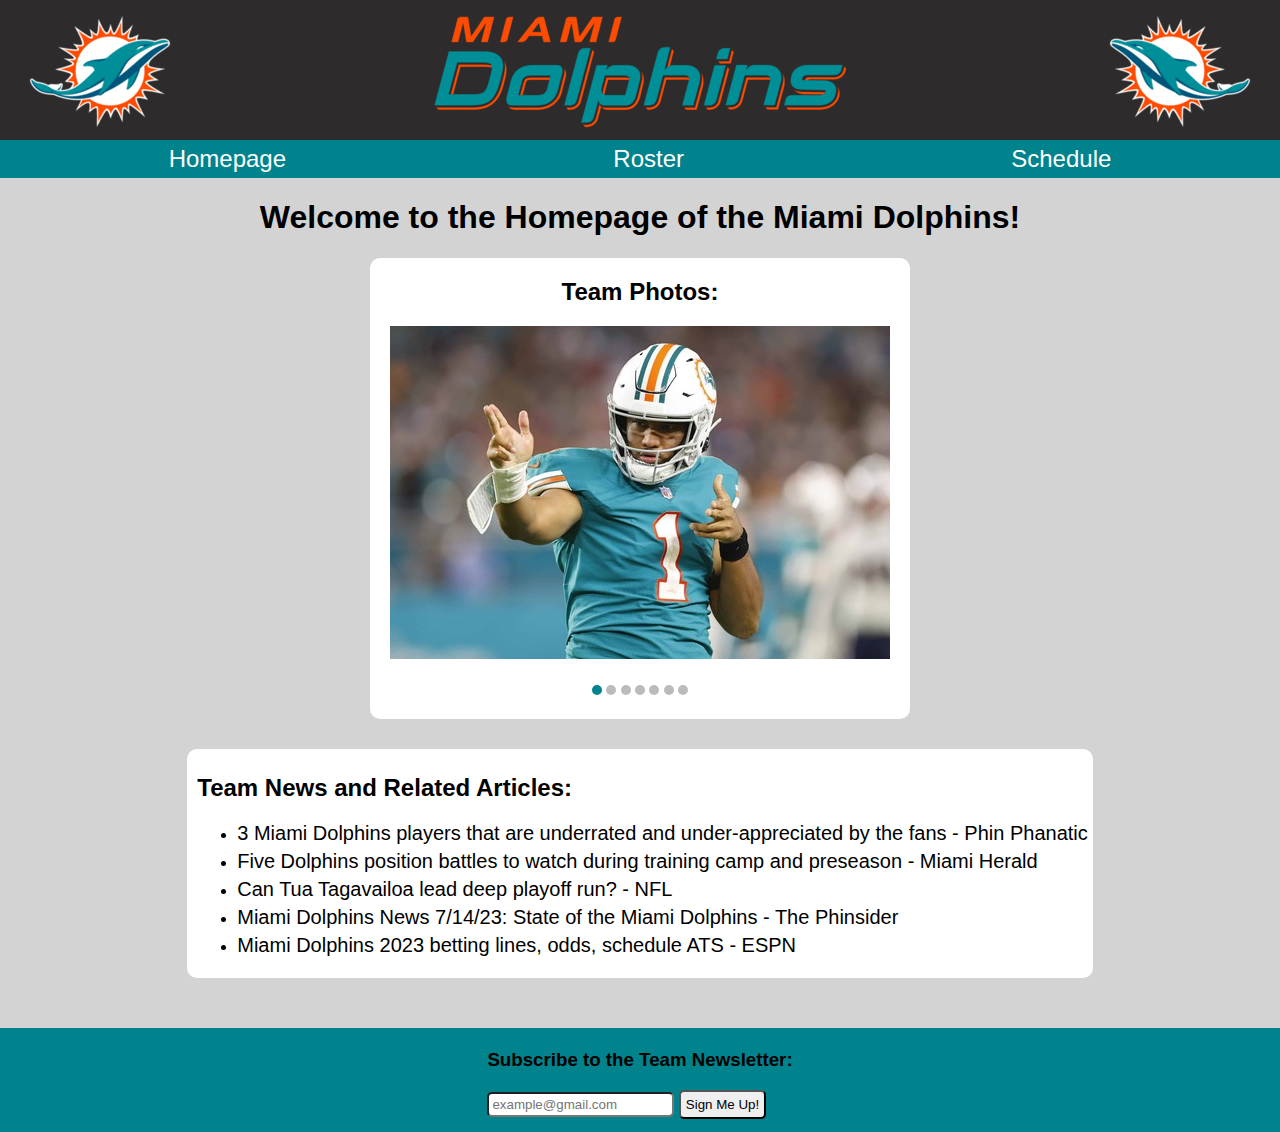
<file: index.html>
<!DOCTYPE html>
<html lang="en">
<head>
    <title>Homepage - Miami Dolphins</title>
    <link rel="icon" href="https://static.clubs.nfl.com/dolphins/li4wimeg8novgtrguxli">
    <link rel="stylesheet" href="index.css">
</head>

<!-- title and logos -->
<header>
    <div>
        <img src="images/Miami-Dolphins-logo.png" alt="miami dolphins logo">
    </div>

    <div>
        <img src="images/Miami-Dolphins-text-logo.png" alt="miami dolphins team name">
    </div>

    <div id = "flippedLogo">
        <img src="images/Miami-Dolphins-logo.png" alt="flipped miami dolphins logo">
    </div>
</header>

<!-- website navigation buttons -->
<div id = "redirect">
    <div>
        <a href = "index.html" id="myLink">Homepage</a>
    </div>

    <div>
        <a href = "roster.html" id="myLink">Roster</a>
    </div>

    <div>
        <a href = "schedule.html" id="myLink">Schedule</a>
    </div>
</div>

<!-- main website content below -->
<div id = "homepageHeader">
<h1>Welcome to the Homepage of the Miami Dolphins!</h1>
</div>

<div class = "photos">
    <h2>Team Photos:</h2>
    
    <div class = "slidePhoto fade">
        <img src="images/Tua-Tagovailoa.jpg" alt="Tua Tagovailoa">
    </div>

    <div class = "slidePhoto fade">
        <img src="images/jevon.jpg" alt="Jevon Holland">
    </div>

    <div class = "slidePhoto fade">
        <img src="images/jaelan.jpg" alt="Jaelan Phillips">
    </div>

    <div class = "slidePhoto fade">
        <img src="images/Jalen-Ramsey.jpg" alt="Jalen Ramsey">
    </div>

    <div class = "slidePhoto fade">
        <img src="images/mike-mcd.jpg" alt="Mike McDaniel">
    </div>

    <div class = "slidePhoto fade">
        <img src="images/jwgw.jpg" alt="Jaylen Waddle Game Winner">
    </div>

    <div class = "slidePhoto fade">
        <img src="images/raheem-mostert.jpg" alt="Raheem Mostert">
    </div>

    <div style="text-align:center">
        <br>
        <span class="dot"></span> 
        <span class="dot"></span> 
        <span class="dot"></span> 
        <span class="dot"></span>
        <span class="dot"></span> 
        <span class="dot"></span>
        <span class="dot"></span>   
        <br>
    </div>

</div>

<div id = "news">
    <div>
        <h2>Team News and Related Articles:</h2>
        <p>
            <ul>
                <li> <a id = "newsLink" href = "https://phinphanatic.com/posts/3-miami-dolphins-players-that-are-underrated-and-under-appreciated-by-the-fans-01h58m9ev7q7" target="_blank">3 Miami Dolphins players that are underrated and under-appreciated by the fans - Phin Phanatic</a></li>
                <li> <a id = "newsLink" href = "https://www.miamiherald.com/sports/nfl/miami-dolphins/article277211178.html" target="_blank">Five Dolphins position battles to watch during training camp and preseason - Miami Herald</a></li>
                <li> <a id = "newsLink" href = "https://www.nfl.com/news/state-of-the-2023-miami-dolphins-can-tua-tagovailoa-lead-deep-playoff-run" target="_blank">Can Tua Tagavailoa lead deep playoff run? - NFL</a></li>
                <li> <a id = "newsLink" href = "https://www.thephinsider.com/the-splash-zone-miami-dolphins-news/2023/7/14/23793471/the-splash-zone-7-14-23-state-of-the-miami-dolphins-tua-tagovailoa-mike-mcdaniel" target="_blank">Miami Dolphins News 7/14/23: State of the Miami Dolphins - The Phinsider</a></li>
                <li> <a id = "newsLink" href = "https://www.espn.com/chalk/story/_/id/37996562/miami-dolphins-nfl-2023-betting-lines-odds-schedule-ats" target="_blank">Miami Dolphins 2023 betting lines, odds, schedule ATS - ESPN</a></li>
            </ul>
        </p>
    </div>
</div>

<div id = "emails">
	<form id = "newsLetter">
        <label for="email"><h3>Subscribe to the Team Newsletter:</h3></label>
        <input type="email" id="email" name="email" placeholder="example@gmail.com" required>
        <button id = "signUp" type="submit" >Sign Me Up!</button>
    </form>
</div>

<script src="main.js"></script>
</html>
</file>
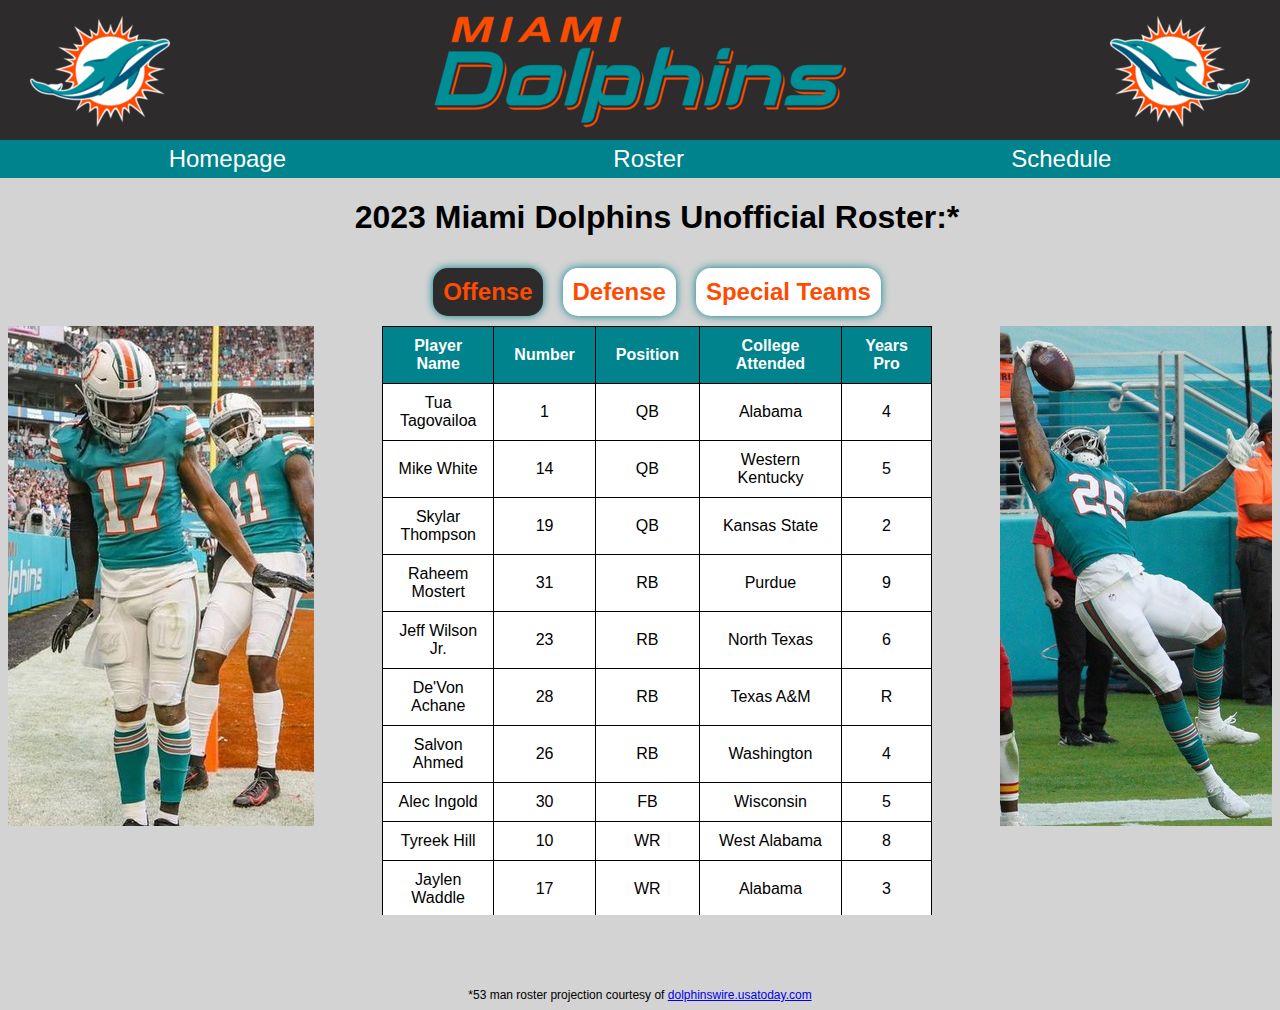
<file: roster.html>
<!DOCTYPE html>
<html lang="en">
<head>
    <title>Roster - Miami Dolphins</title>
    <link rel="icon" href="https://static.clubs.nfl.com/dolphins/li4wimeg8novgtrguxli">
    <link rel="stylesheet" href="roster.css">
</head>

<header>
    <div>
        <img src="images/Miami-Dolphins-logo.png" alt="miami dolphins logo">
    </div>

    <div>
        <img src="images/Miami-Dolphins-text-logo.png" alt="miami dolphins team name">
    </div>

    <div id = "flippedLogo">
        <img src="images/Miami-Dolphins-logo.png" alt="flipped miami dolphins logo">
    </div>
</header>


<body onload = "expand(1)">
    <div id = "redirect">
        <div>
            <a href = "index.html" id = "myLink">Homepage</a>
        </div>

        <div>
            <a href = "roster.html" id = "myLink">Roster</a>
        </div>

        <div>
            <a href = "schedule.html" id = "myLink">Schedule</a>
        </div>
    </div>



    <!-- main webpage content: image, roster view, image -->
    <div id = "mainContainer">
        
        <!-- image on the left -->
        <div id = "leftPic">
            <img src="images/waddle.jpg" alt="jaylen waddle">
        </div>

        <!-- iroster view -->
        <div id = "rosterContainer">
            
            <!-- roster header text -->
            <div id = "rosterMainHeader">
                <h1>2023 Miami Dolphins Unofficial Roster:*</h1>
            </div>
            
            <!-- 3 buttons to select which roster is displayed; each calls a javascript function in main.js -->
            <div id = "rosterButtons">
                <h2 id = "rosterHeader" class = "offenseButton" onclick = "expand(1)" onmouseenter = "mouseover(this, true)" onmouseout = "mouseover(this, false)">
                    Offense
                </h2>
                
                <h2 id = "rosterHeader" class = "defenseButton" onclick = "expand(2)" onmouseover = "mouseover(this, true)" onmouseout = "mouseover(this, false)">
                    Defense
                </h2>
                
                <h2 id = "rosterHeader" class = "specialTeamsButton" onclick = "expand(3)" onmouseover = "mouseover(this, true)" onmouseout = "mouseover(this, false)">
                    Special Teams
                </h2>
            </div>
            
            <!-- 3 roster's contents, visibility controlled by main.js through buttons -->
            <div id = "rosters">
                <div id = "rosterTable">
                    <div id = "offense" style="display: block;">
                    <table>
                        <thead>
                            <tr>
                                <th>Player Name</th><th>Number</th><th>Position</th><th>College Attended</th><th>Years Pro</th>
                            </tr>
                        </thead>
                        <tbody>
                            <tr>
                                <td>Tua Tagovailoa</td><td>1</td><td>QB</td><td>Alabama</td><td>4</td>
                            </tr>
                            <tr>
                                <td>Mike White</td><td>14</td><td>QB</td><td>Western Kentucky</td><td>5</td>
                            </tr>
                            <tr>
                                <td>Skylar Thompson</td><td>19</td><td>QB</td><td>Kansas State</td><td>2</td>
                            </tr>
                            <tr>
                                <td>Raheem Mostert</td><td>31</td><td>RB</td><td>Purdue</td><td>9</td>
                            </tr>
                            <tr>
                                <td>Jeff Wilson Jr.</td><td>23</td><td>RB</td><td>North Texas</td><td>6</td>
                            </tr>
                            <tr>
                                <td>De'Von Achane</td><td>28</td><td>RB</td><td>Texas A&M</td><td>R</td>
                            </tr>
                            <tr>
                                <td>Salvon Ahmed</td><td>26</td><td>RB</td><td>Washington</td><td>4</td>
                            </tr>
                            <tr>
                                <td>Alec Ingold</td><td>30</td><td>FB</td><td>Wisconsin</td><td>5</td>
                            </tr>
                            <tr>
                                <td>Tyreek Hill</td><td>10</td><td>WR</td><td>West Alabama</td><td>8</td>
                            </tr>
                            <tr>
                                <td>Jaylen Waddle</td><td>17</td><td>WR</td><td>Alabama</td><td>3</td>
                            </tr>
                            <tr>
                                <td>Cedrick Wilson Jr.</td><td>11</td><td>WR</td><td>Boise State</td><td>6</td>
                            </tr>
                            <tr>
                                <td>Robbie Chosen</td><td>3</td><td>WR</td><td>Temple</td><td>8</td>
                            </tr>
                            <tr>
                                <td>Braxton Berrios</td><td>0</td><td>WR</td><td>Miami</td><td>6</td>
                            </tr>
                            <tr>
                                <td>Erik Ezukanma</td><td>18</td><td>WR</td><td>Texas Tech</td><td>2</td>
                            </tr>
                            <tr>
                                <td>Durham Smythe</td><td>81</td><td>TE</td><td>Notre Dame</td><td>6</td>
                            </tr>
                            <tr>
                                <td>Eric Saubert</td><td>82</td><td>TE</td><td>Drake</td><td>6</td>
                            </tr>
                            <tr>
                                <td>Tanner Conner</td><td>80</td><td>TE</td><td>Idaho State</td><td>2</td>
                            </tr>
                            <tr>
                                <td>Elijah Higgins</td><td>84</td><td>TE</td><td>Stanford</td><td>R</td>
                            </tr>
                            <tr>
                                <td>Terron Armstead</td><td>72</td><td>T</td><td>University of Arkansas at Pine Bluff</td><td>11</td>
                            </tr>
                            <tr>
                                <td>Liam Eichenberg</td><td>74</td><td>OL</td><td>Notre Dame</td><td>3</td>
                            </tr>
                            <tr>
                                <td>Connor Williams</td><td>58</td><td>OL</td><td>Texas</td><td>6</td>
                            </tr>
                            <tr>
                                <td>Robert Hunt</td><td>68</td><td>OL</td><td>Louisiana Lafayette</td><td>4</td>
                            </tr>
                            <tr>
                                <td>Austin Jackson</td><td>73</td><td>OL</td><td>USC</td><td>4</td>
                            </tr>
                            <tr>
                                <td>Isaiah Wynn</td><td>77</td><td>T</td><td>Georgia</td><td>6</td>
                            </tr>
                            <tr>
                                <td>Dan Feeney</td><td>67</td><td>OL</td><td>Indiana</td><td>7</td>
                            </tr>
                            <tr>
                                <td>Robert Jones</td><td>65</td><td>OL</td><td>Middle Tennessee State</td><td>3</td>
                            </tr>
                        </tbody>
                    </table>
                    </div>
                </div>
                
                <div id = "rosterTable">
                    <div id = "defense" style="display: none;">
                    <table>
                        <thead>
                            <tr>
                                <th>Player Name</th><th>Number</th><th>Position</th><th>College Attended</th><th>Years Pro</th>
                            </tr>
                        </thead>
                        <tbody>
                            <tr>
                                <td>Christian Wilkins</td><td>94</td><td>DT</td><td>Clemson</td><td>5</td>
                            </tr>
                            <tr>
                                <td>Zach Sieler</td><td>92</td><td>DT</td><td>Ferris State</td><td>6</td>
                            </tr>
                            <tr>
                                <td>Emmanuel Ogbah</td><td>91</td><td>DE</td><td>Oklahoma State</td><td>8</td>
                            </tr>
                            <tr>
                                <td>Raekwon Davis</td><td>98</td><td>DT</td><td>Alabama</td><td>4</td>
                            </tr>
                            <tr>
                                <td>Josiah Bronson</td><td>95</td><td>DT</td><td>Washington</td><td>2</td>
                            </tr>
                            <tr>
                                <td>Jaelan Phillips</td><td>15</td><td>LB</td><td>Miami</td><td>3</td>
                            </tr>
                            <tr>
                                <td>Bradley Chubb</td><td>2</td><td>LB</td><td>N.C. State</td><td>6</td>
                            </tr>
                            <tr>
                                <td>Andrew Van Ginkel</td><td>43</td><td>LB</td><td>Wisconsin</td><td>5</td>
                            </tr>
                            <tr>
                                <td>Malik Reed</td><td>47</td><td>LB</td><td>Nevada</td><td>5</td>
                            </tr>
                            <tr>
                                <td>Jerome Baker</td><td>55</td><td>LB</td><td>Ohio State</td><td>6</td>
                            </tr>
                            <tr>
                                <td>David Long Jr.</td><td>51</td><td>LB</td><td>West Virginia</td><td>5</td>
                            </tr>
                            <tr>
                                <td>Channing Tindall</td><td>41</td><td>LB</td><td>Georgia</td><td>2</td>
                            </tr>
                            <tr>
                                <td>Duke Riley</td><td>45</td><td>LB</td><td>LSU</td><td>7</td>
                            </tr>
                            <tr>
                                <td>Jalen Ramsey</td><td>5</td><td>CB</td><td>Florida State</td><td>8</td>
                            </tr>
                            <tr>
                                <td>Xavien Howard</td><td>25</td><td>CB</td><td>Baylor</td><td>8</td>
                            </tr>
                            <tr>
                                <td>Kader Kohou</td><td>4</td><td>CB</td><td>Texas A&M-Commerce</td><td>2</td>
                            </tr>
                            <tr>
                                <td>Cam Smith</td><td>24</td><td>CB</td><td>South Carolina</td><td>R</td>
                            </tr>
                            <tr>
                                <td>Trill Williams</td><td>6</td><td>CB</td><td>Syracuse</td><td>3</td>
                            </tr>
                            <tr>
                                <td>Keion Crossen</td><td>27</td><td>DB</td><td>Western Carolina</td><td>6</td>
                            </tr>
                            <tr>
                                <td>Justin Bethel</td><td>20</td><td>CB</td><td>Presbyterian College</td><td>12</td>
                            </tr>
                            <tr>
                                <td>Jevon Holland</td><td>8</td><td>S</td><td>Oregon</td><td>3</td>
                            </tr>
                            <tr>
                                <td>Brandon Jones</td><td>29</td><td>S</td><td>Texas</td><td>4</td>
                            </tr>
                            <tr>
                                <td>DeShon Elliott</td><td>21</td><td>S</td><td>Texas</td><td>6</td>
                            </tr>
                            <tr>
                                <td>Elijah Campbell</td><td>22</td><td>DB</td><td>Northern Iowa</td><td>4</td>
                            </tr>
                        </tbody>
                    </table>
                    </div>
                </div>
                
                <div id = "rosterTable">
                    <div id = "specialTeams" style="display: none;">
                    <table>
                        <thead>
                            <tr>
                                <th>Player Name</th><th>Number</th><th>Position</th><th>College Attended</th><th>Years Pro</th>
                            </tr>
                        </thead>
                        <tbody>
                            <tr>
                                <td>Jason Sanders</td><td>7</td><td>K</td><td>New Mexico</td><td>6</td>
                            </tr>
                            <tr>
                                <td>Jake Bailey</td><td>16</td><td>P</td><td>Stanford</td><td>5</td>
                            </tr>
                            <tr>
                                <td>Blake Ferguson</td><td>44</td><td>LS</td><td>LSU</td><td>4</td>
                            </tr>
                        </tbody>
                    </table>
                    </div>
                </div>
            </div>
            
        </div>

        <!-- image on the right -->
        <div id = "rightPic">
            <img src="images/xavien.jpg" alt="xavien howard">
        </div>

    </div>
</body>

<footer style="font-family: Arial, Helvetica, sans-serif; padding-top: 10px; font-size: 12px; text-align: center;">*53 man roster projection courtesy of <a href = "https://dolphinswire.usatoday.com/lists/dolphins-53-man-roster-projection-before-2023-training-camp/" target="_blank">dolphinswire.usatoday.com</a></footer>

<script src="main.js"></script>
</html>
</file>
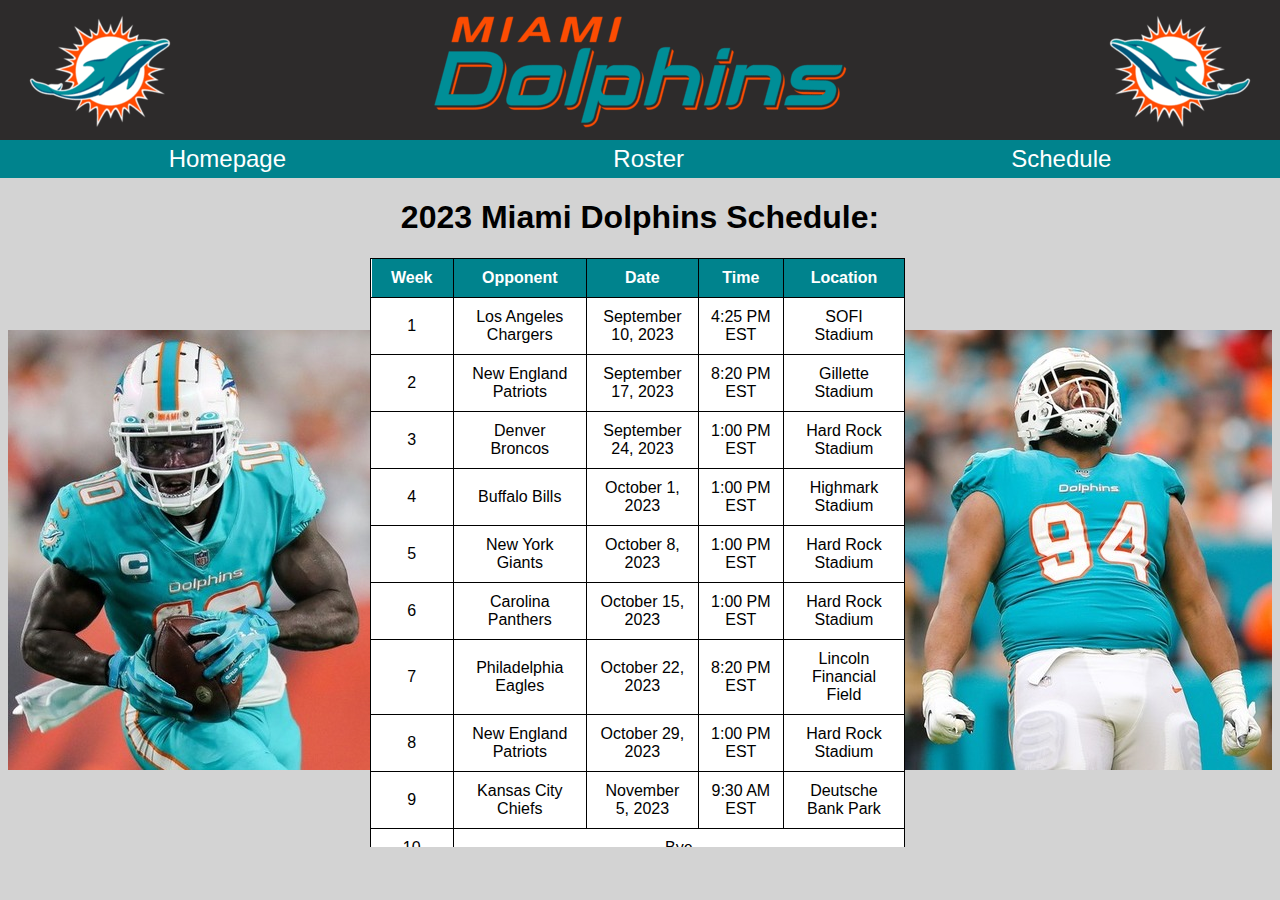
<file: schedule.html>
<!DOCTYPE html>
<html lang="en">
<head>
    <title>Schedule - Miami Dolphins</title>
    <link rel="icon" href="https://static.clubs.nfl.com/dolphins/li4wimeg8novgtrguxli">
    <link rel="stylesheet" href="schedule.css">
</head>

<header>
    <div>
        <img src="images/Miami-Dolphins-logo.png" alt="miami dolphins logo">
    </div>

    <div>
        <img src="images/Miami-Dolphins-text-logo.png" alt="miami dolphins team name">
    </div>

    <div id = "flippedLogo">
        <img src="images/Miami-Dolphins-logo.png" alt="flipped miami dolphins logo">
    </div>
</header>

<div id = "redirect">
    <div>
        <a href = "index.html" id="myLink">Homepage</a>
    </div>

    <div>
        <a href = "roster.html" id="myLink">Roster</a>
    </div>

    <div>
        <a href = "schedule.html" id="myLink">Schedule</a>
    </div>
</div>

<div id = "scheduleHeader">
    <h1>2023 Miami Dolphins Schedule:</h1>
</div>

<!-- main schedule table -->
<div id = "scheduleContainer">

    <div id="leftPic">
        <img src="images/tyreek.jpg" alt="tyreek hill">
    </div>

    <div id = "scheduleTable">
        <table>
            <thead>
                <tr>
                    <th>Week</th><th>Opponent</th><th>Date</th><th>Time</th><th>Location</th>
                </tr>
            </thead>
            <tbody>
                <tr>
                    <td>1</td><td>Los Angeles Chargers</td><td>September 10, 2023</td><td>4:25 PM EST</td><td>SOFI Stadium</td>
                </tr>
                <tr>
                    <td>2</td><td>New England Patriots</td><td>September 17, 2023</td><td>8:20 PM EST</td><td>Gillette Stadium</td>
                </tr>
                <tr>
                    <td>3</td><td>Denver Broncos</td><td>September 24, 2023</td><td>1:00 PM EST</td><td>Hard Rock Stadium</td>
                </tr>
                <tr>
                    <td>4</td><td>Buffalo Bills</td><td>October 1, 2023</td><td>1:00 PM EST</td><td>Highmark Stadium</td>
                </tr>
                <tr>
                    <td>5</td><td>New York Giants</td><td>October 8, 2023</td><td>1:00 PM EST</td><td>Hard Rock Stadium</td>
                </tr>
                <tr>
                    <td>6</td><td>Carolina Panthers</td><td>October 15, 2023</td><td>1:00 PM EST</td><td>Hard Rock Stadium</td>
                </tr>
                <tr>
                    <td>7</td><td>Philadelphia Eagles</td><td>October 22, 2023</td><td>8:20 PM EST</td><td>Lincoln Financial Field</td>
                </tr>
                <tr>
                    <td>8</td><td>New England Patriots</td><td>October 29, 2023</td><td>1:00 PM EST</td><td>Hard Rock Stadium</td>
                </tr>
                <tr>
                    <td>9</td><td>Kansas City Chiefs</td><td>November 5, 2023</td><td>9:30 AM EST</td><td>Deutsche Bank Park</td>
                </tr>
                <tr>
                    <td>10</td><td colspan="4">Bye</td>
                </tr>
                <tr>
                    <td>11</td><td>Las Vegas Raiders</td><td>November 19, 2023</td><td>1:00 PM EST</td><td>Hard Rock Stadium</td>
                </tr>
                <tr>
                    <td>12</td><td>New York Jets</td><td>November 24, 2023</td><td>3:00 PM EST</td><td>MetLife Stadium</td>
                </tr>
                <tr>
                    <td>13</td><td>Washington Commanders</td><td>December 3, 2023</td><td>1:00 PM EST</td><td>FedEx Field</td>
                </tr>
                <tr>
                    <td>14</td><td>Tennessee Titans</td><td>December 11, 2023</td><td>8:15 PM EST</td><td>Hard Rock Stadium</td>
                </tr>
                <tr>
                    <td>15</td><td>New York Jets</td><td>December 17, 2023</td><td>1:00 PM EST</td><td>Hard Rock Stadium</td>
                </tr>
                <tr>
                    <td>16</td><td>Dallas Cowboys</td><td>December 24, 2023</td><td>4:25 PM EST</td><td>Hard Rock Stadium</td>
                </tr>
                <tr>
                    <td>17</td><td>Baltimore Ravens</td><td>December 31, 2023</td><td>1:00 PM EST</td><td>M&T Bank Stadium</td>
                </tr>
                <tr>
                    <td>18</td><td>Buffalo Bills</td><td>TBD</td><td>TBD</td><td>Hard Rock Stadium</td>
                </tr>
            </tbody>
        </table>
    </div>

    <div id="rightPic">
        <img src="images/christian_wilkins.jpeg" alt="christian wilkins">
    </div>

</div>

</html>
</file>
<file: index.css>
body {
    background-color: lightgrey;
}

header {
    background-color: rgb(45, 43, 43);
    display: flex;
    justify-content: space-between;
    height: 125px;
    padding-top: 15px;
    margin-top: -8px;
    margin-left: -8px;
    margin-right: -8px;
    margin-bottom: 15px;
}

#flippedLogo {
    transform: scaleX(-1);
}

#redirect {
    display: flex;
    background-color: #00838D;
    justify-content: space-around;
    margin-top: -15px;
    margin-left: -8px;
    margin-right: -8px;
    padding: 5px;
}

#myLink {
    font-size: 24px;
    color: white;
    font-family: Arial, Helvetica, sans-serif;
    text-decoration: none;
}

#myLink:hover, #newsLink:hover {
    color: #FC4C02;
}

#homepageHeader {
    text-align: center;
    font-family: Arial, Helvetica, sans-serif;
}

.photos {
    background-color: white;
    border-radius: 10px;
    padding-left: 20px;
    padding-right: 20px;
    padding-bottom: 20px;
    font-family: Arial, Helvetica, sans-serif;
    display: flex;
    flex-direction: column;
    justify-content: center;
    align-items: center;
    width: fit-content;
    margin: 0 auto;
}

.slidePhoto {
    display: none;
}

.fade {
    animation-name: fade;
    animation-duration: 1s;
}

@keyframes fade {
    from {opacity: .4} 
    to {opacity: 1}
}

.dot {
    height: 10px;
    width: 10px;
    background-color: #bbb;
    border-radius: 50%;
    display: inline-block;
    transition: background-color 0.6s ease;
}

.active {
    background-color: #00838D;
}

#news {
    background-color: white;
    border-radius: 10px;
    font-family: Arial, Helvetica, sans-serif;
    padding-top: 5px;
    padding-left: 10px;
    padding-right: 5px;
    padding-bottom: 5px;
    display: flex;
    justify-content: center;
    align-items: center;
    width: fit-content;
    margin: 0 auto;
    margin-top: 30px;
}

li {
    margin-top: 5px;
    margin-bottom: 5px;
}

#newsLink {
    text-decoration: none;
    color: black;
    font-size: 20px;
}

#emails {
	display: flex;
    background-color: #00838D;
    justify-content: space-around;
    margin-top: 50px;
    margin-bottom: -8px;
    margin-left: -8px;
    margin-right: -8px;
    padding: 3px;
	position: relative;
    bottom: 0;
    
	font-family: Arial, Helvetica, sans-serif;
}

#newsLetter {
    padding-bottom: 10px;
}

#email {
    padding: 3px;
    border-radius: 5px;
}

#signUp {
    padding: 5px;
    border-radius: 5px;
}
</file>
<file: roster.css>
body {
    background-color: lightgrey;
}

header {
    background-color: rgb(45, 43, 43);
    display: flex;
    justify-content: space-between;
    height: 125px;
    padding-top: 15px;
    margin-top: -8px;
    margin-left: -8px;
    margin-right: -8px;
    margin-bottom: 15px;
}

#flippedLogo {
    transform: scaleX(-1);
}

#redirect {
    display: flex;
    background-color: #00838D;
    justify-content: space-around;
    margin-top: -15px;
    margin-left: -8px;
    margin-right: -8px;
    padding: 5px;
}

#myLink {
    font-size: 24px;
    color: white;
    font-family: Arial, Helvetica, sans-serif;
    text-decoration: none;
}

#myLink:hover {
    color: #FC4C02;
}

#mainContainer {
    display: flex;
    align-items: center;
    justify-content: space-between;
    margin: 0 auto;
}

#rosterMainHeader {
    text-align: center;
    place-items: center;
    font-family: Arial, Helvetica, sans-serif;
}

#rosterContainer {
    display: flex;
    flex-direction: column;
    align-items: center;
    height: 800px;
}

#rosterButtons {
    display: flex;
    flex-direction: row;
}

#rosterHeader {
    background-color: white;
    border-radius: 15px;
    color: #FC4C02;
    font-family: Arial, Helvetica, sans-serif;
    padding: 10px;
    margin: 10px;
    box-shadow: #00838D 0px 0px 8px;
}

#rosters {
    display: flex;
    flex-direction: row;
}

#rosterTable {
    font-family: Arial, Helvetica, sans-serif;
    overflow: auto;
    max-height: 589px;
    max-width: 550px;
}

th{
    padding-left: 20px;
    padding-right: 20px;
    padding-bottom: 10px;
    padding-top: 10px;
    background-color: #00838D;
    color: white;
    position: sticky;
    top: 0;
}

tbody tr {
    background-color: white;
}

tbody tr:hover {
    background-color: #FC4C02;
    color: white;
}

table, th, td {
    border: 1px solid black;
    border-collapse: collapse;
}

tbody td {
    padding: 10px;
    text-align: center;
}
</file>
<file: schedule.css>
body {
    background-color: lightgrey;
}

header {
    background-color: rgb(45, 43, 43);
    display: flex;
    justify-content: space-between;
    height: 125px;
    padding-top: 15px;
    margin-top: -8px;
    margin-left: -8px;
    margin-right: -8px;
    margin-bottom: 15px;
}

#flippedLogo {
    transform: scaleX(-1);
}

#redirect {
    display: flex;
    background-color: #00838D;
    justify-content: space-around;
    margin-top: -15px;
    margin-left: -8px;
    margin-right: -8px;
    padding: 5px;
}

#myLink {
    font-size: 24px;
    color: white;
    font-family: Arial, Helvetica, sans-serif;
    text-decoration: none;
}

#myLink:hover {
    color: #FC4C02;
}

#scheduleHeader {
    text-align: center;
    font-family: Arial, Helvetica, sans-serif;
}

#scheduleContainer {
    display: flex;
    justify-content: space-between;
    align-items: center;
    margin: 0 auto;
}

#scheduleTable {
    font-family: Arial, Helvetica, sans-serif;
    background-color: white;
    height: 589px;
    overflow: auto;
}

th{
    padding-left: 20px;
    padding-right: 20px;
    padding-bottom: 10px;
    padding-top: 10px;
    background-color: #00838D;
    color: white;
    position: sticky;
    top: 0;
}

tbody tr:hover {
    background-color: #FC4C02;
    color: white;
}

td {
    text-align: center;
}

table, th, td {
    border: 1px solid black;
    border-collapse: collapse;
}

tbody td {
    padding: 10px;
}
</file>
